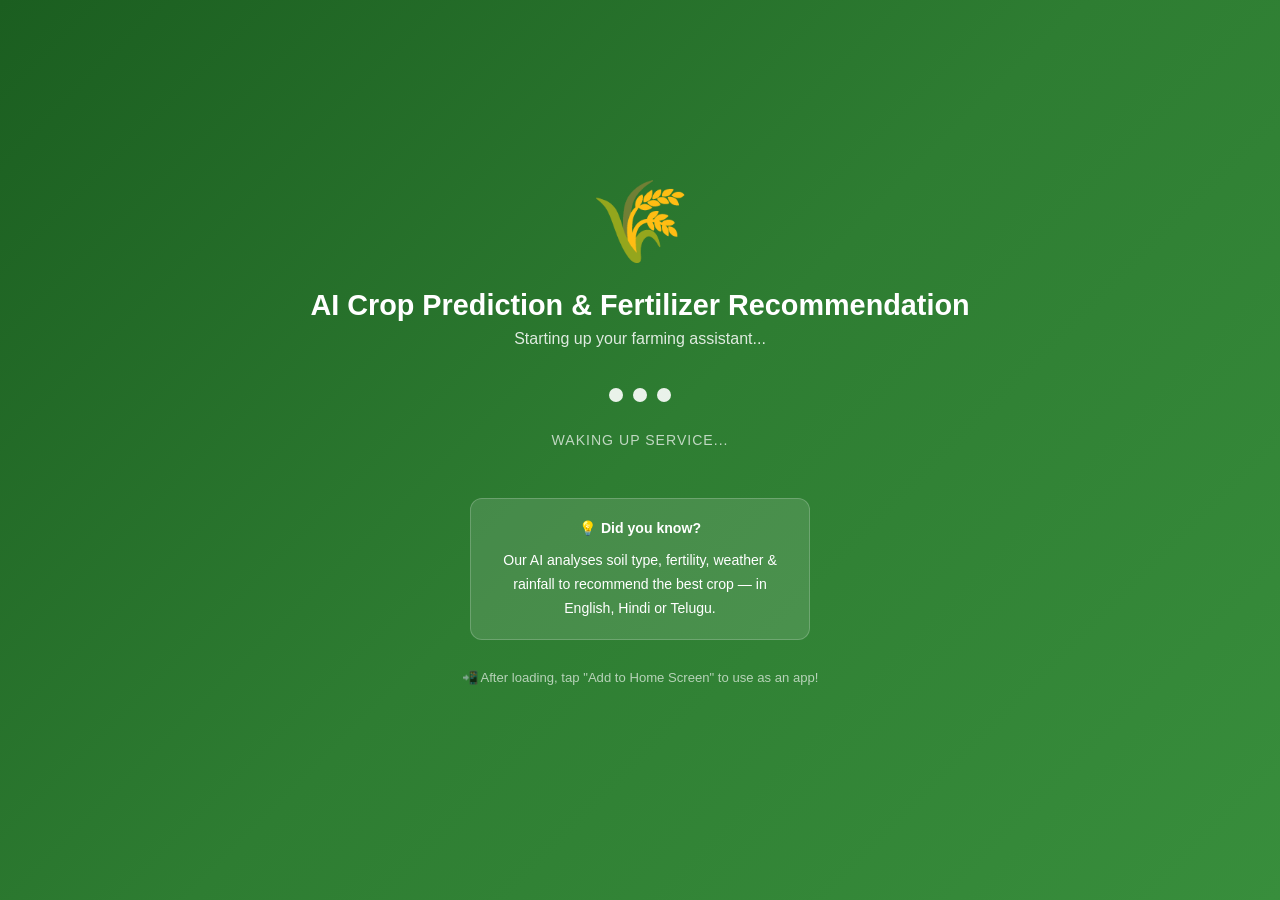
<file: render_splash.html>
<!DOCTYPE html>
<html lang="en">
<head>
<meta charset="UTF-8">
<meta name="viewport" content="width=device-width, initial-scale=1.0">
<title>CropAI — Loading</title>
<style>
  * { margin:0; padding:0; box-sizing:border-box; }
  body {
    font-family: 'Segoe UI', sans-serif;
    background: linear-gradient(135deg, #1b5e20 0%, #2e7d32 50%, #388e3c 100%);
    min-height: 100vh; display: flex; align-items: center;
    justify-content: center; flex-direction: column; color: white;
  }
  .logo { font-size: 5em; margin-bottom: 20px; animation: bounce 1.5s ease-in-out infinite; }
  @keyframes bounce {
    0%,100% { transform: translateY(0); }
    50%      { transform: translateY(-15px); }
  }
  h1 { font-size: clamp(1.2em,4vw,1.8em); font-weight:700; margin-bottom:8px; text-align:center; padding:0 20px; }
  p  { font-size: 1em; opacity: 0.85; margin-bottom: 40px; text-align:center; padding:0 20px; }
  .loader {
    display: flex; gap: 10px; margin-bottom: 30px;
  }
  .dot {
    width: 14px; height: 14px; background: rgba(255,255,255,0.9);
    border-radius: 50%; animation: pulse 1.4s ease-in-out infinite;
  }
  .dot:nth-child(2) { animation-delay: 0.2s; }
  .dot:nth-child(3) { animation-delay: 0.4s; }
  @keyframes pulse {
    0%,80%,100% { transform:scale(0.6); opacity:0.4; }
    40%          { transform:scale(1);   opacity:1; }
  }
  .status {
    font-size:0.88em; opacity:0.7; letter-spacing:1px;
    text-transform:uppercase; margin-bottom:50px;
    animation: fade 2s ease-in-out infinite;
  }
  @keyframes fade { 0%,100%{opacity:0.4} 50%{opacity:1} }
  .tips {
    background: rgba(255,255,255,0.12); border-radius: 12px;
    padding: 18px 24px; max-width: 340px; margin: 0 20px;
    font-size: 0.88em; line-height: 1.7; text-align:center;
    border: 1px solid rgba(255,255,255,0.2);
  }
  .tips strong { display:block; margin-bottom:8px; font-size:1em; }
  .install-hint {
    margin-top: 30px; font-size: 0.82em; opacity: 0.65; text-align:center;
    padding: 0 20px;
  }
</style>
</head>
<body>
  <div class="logo">🌾</div>
  <h1>AI Crop Prediction &amp; Fertilizer Recommendation</h1>
  <p>Starting up your farming assistant...</p>
  <div class="loader">
    <div class="dot"></div>
    <div class="dot"></div>
    <div class="dot"></div>
  </div>
  <div class="status" id="statusText">Waking up service...</div>
  <div class="tips">
    <strong>💡 Did you know?</strong>
    Our AI analyses soil type, fertility, weather &amp; rainfall to recommend the best crop — in English, Hindi or Telugu.
  </div>
  <p class="install-hint">📲 After loading, tap "Add to Home Screen" to use as an app!</p>

  <script>
    const messages = [
      'Waking up service...', 'Loading AI model...', 'Connecting to database...',
      'Fetching weather data...', 'Almost ready...'
    ];
    let i = 0;
    const el = document.getElementById('statusText');
    setInterval(() => {
      i = (i + 1) % messages.length;
      el.textContent = messages[i];
    }, 2500);

    // Auto-redirect once server responds
    function checkAlive() {
      fetch('/ping')
        .then(r => { if(r.ok) window.location.href = '/'; })
        .catch(() => {});
    }
    // Check every 3 seconds
    setInterval(checkAlive, 3000);
    // First check after 4 seconds
    setTimeout(checkAlive, 4000);
  </script>
</body>
</html>
</file>
